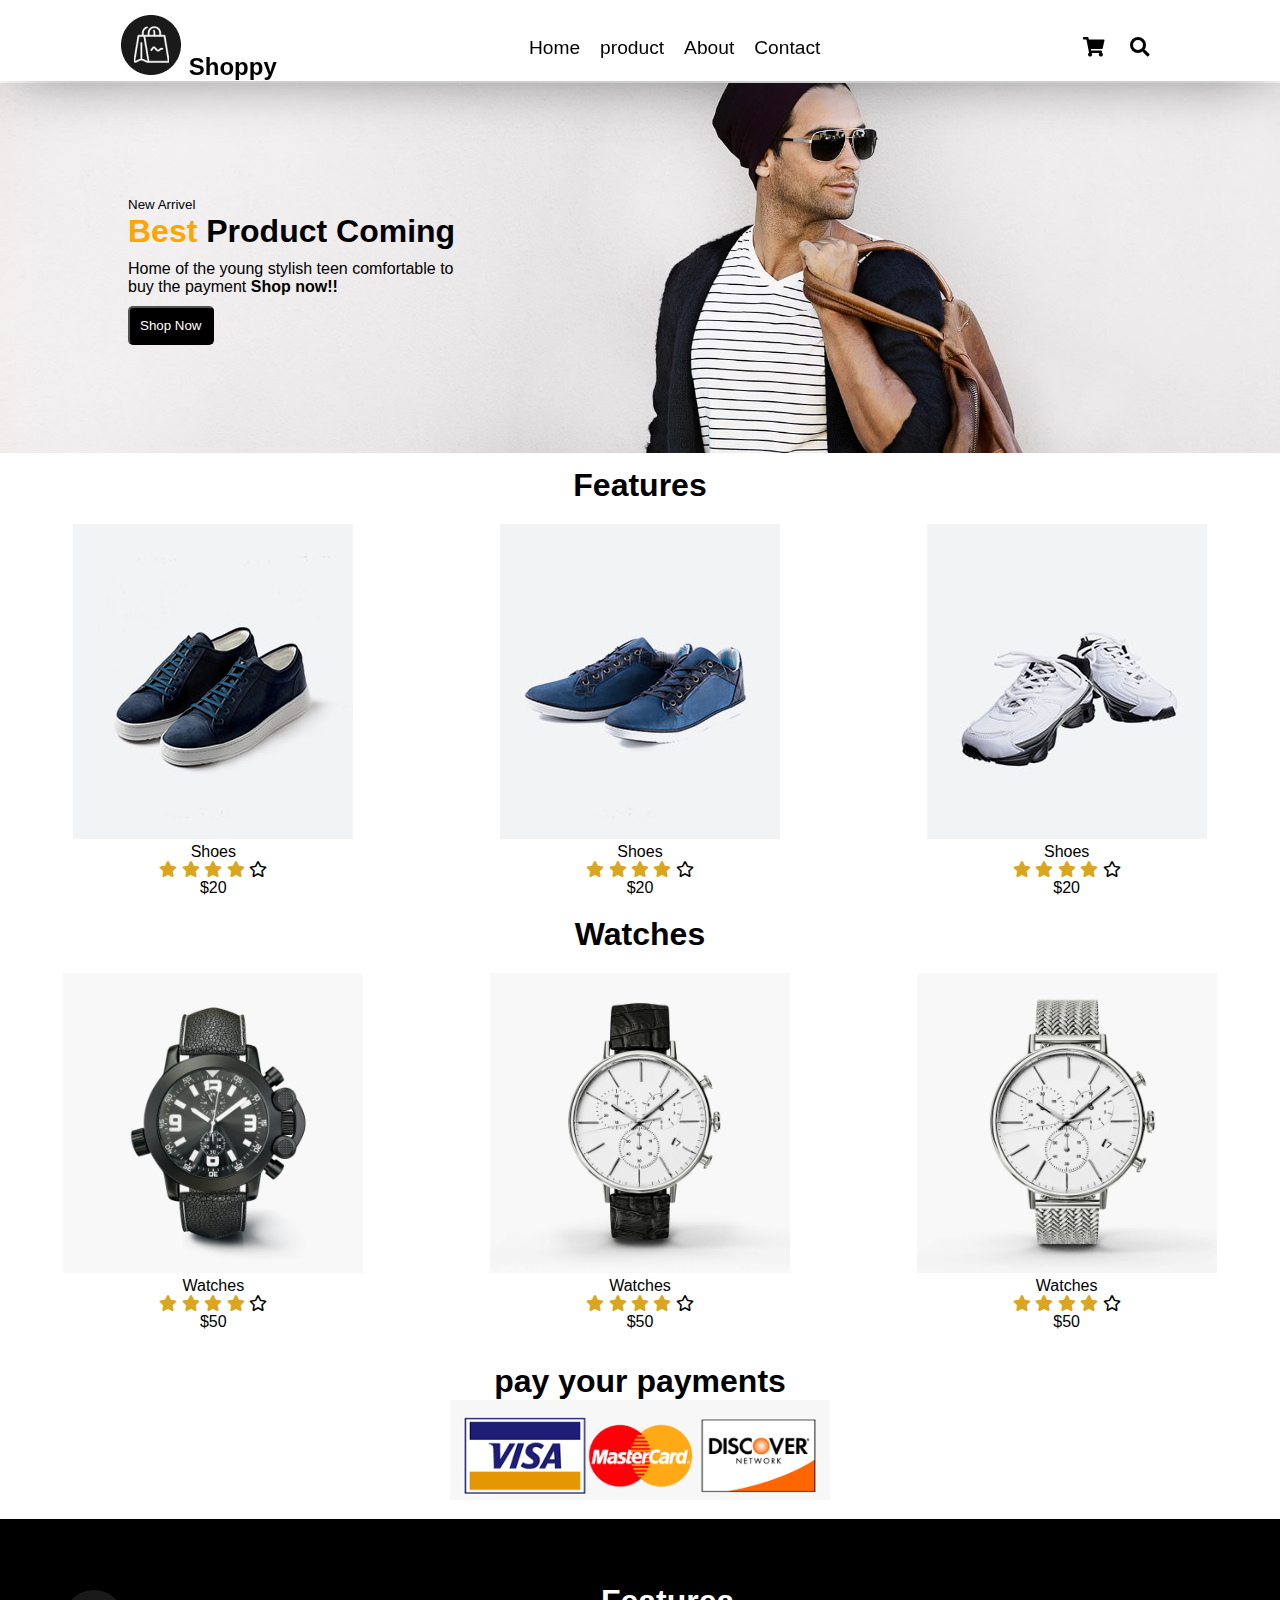
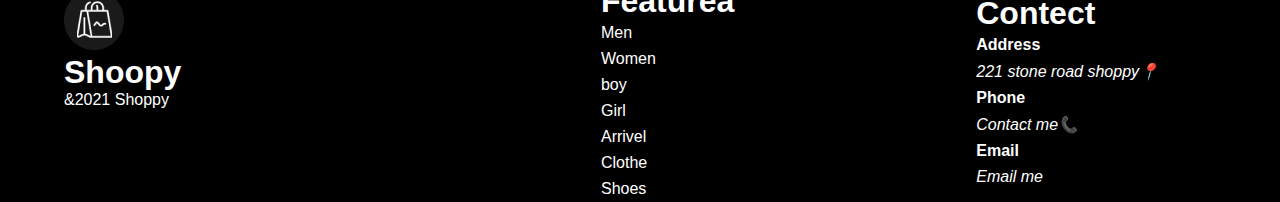
<file: index.html>
<!DOCTYPE html>
<html lang="en">
<head>
    <meta charset="UTF-8">
    <meta http-equiv="X-UA-Compatible" content="IE=edge">
    <meta name="viewport" content="width=device-width, initial-scale=1.0">
    <title>Shoppy || Ecommerce</title>
    <link rel="stylesheet" href="https://cdnjs.cloudflare.com/ajax/libs/font-awesome/5.15.4/css/all.min.css">
    <link rel="stylesheet" href="style.css">
</head>
    <body>
    

        <header>
            <div class="container">
                <div class="logo">
               <a href="index.html"> <img src="./img/logo.png" alt="">
                Shoppy</a>
                </div> 
                <nav>
                    <ul>
                        <li><a href="index.html">Home</a></li>
                        <li><a href="product.html">product</a></li>
                        <li><a href="about.html">About</a></li>
                        <li><a href="contect.html">Contact</a></li>
                    </ul>
                </nav>
                <div class="icons">
                    <i class="fas fa-shopping-cart"></i>
                    <i class="fas fa-search"></i>
                </div>
            </div>
        </header>

        <div class="show-case">
            <div class="left">
                <small>New Arrivel</small>
                <h1><span>Best</span> Product Coming</h1>
                <p>Home of the young stylish teen comfortable to <br/> buy the payment <strong>Shop now!!</strong></p>
                <button class="btn">Shop Now</button>
            </div>

            <div class="right">
                <img src="./img/back.jpg" alt="this is imagwe">
            </div>
        </div>

        <div class="fetures">
            <h1>Features</h1>
            <div class="card">
                <div class="card-1">
                    <div class="img-holder">
                        <img src="./img/product/7.jpg" alt="">
                    </div>
                    <div class="title">
                        Shoes
                    </div>
                    <div class="rates">
                        <i class="fas fa-star"></i>
                        <i class="fas fa-star"></i>
                        <i class="fas fa-star"></i>
                        <i class="fas fa-star"></i>
                        <i class="far fa-star"></i>
                    </div>
                    <div class="price">
                        $20
                    </div>
                </div>
                <div class="card-1">
                    <div class="img-holder">
                        <img src="./img/product/4.jpg" alt="">
                    </div>
                    <div class="title">
                        Shoes
                    </div>
                    <div class="rates">
                        <i class="fas fa-star"></i>
                        <i class="fas fa-star"></i>
                        <i class="fas fa-star"></i>
                        <i class="fas fa-star"></i>
                        <i class="far fa-star"></i>
                    </div>
                    <div class="price">
                        $20
                    </div>
                </div>
                <div class="card-1">
                    <div class="img-holder">
                        <img src="./img/product/2.jpg" alt="">
                    </div>
                    <div class="title">
                        Shoes
                    </div>
                    <div class="rates">
                        <i class="fas fa-star"></i>
                        <i class="fas fa-star"></i>
                        <i class="fas fa-star"></i>
                        <i class="fas fa-star"></i>
                        <i class="far fa-star"></i>
                    </div>
                    <div class="price">
                        $20
                    </div>
                </div>
            </div>
        
        </div>
        <div class="saacad">
            <h1>Watches</h1>
            <div class="item">
                <div class="items">
                    <div class="imges">
                        <img src="./img/product/watches/1.jpg" alt="">
                    </div>
                    <div class="name">
                        Watches
                    </div>
                    <div class="kahelid">
                        <i class="fas fa-star"></i>
                        <i class="fas fa-star"></i>
                        <i class="fas fa-star"></i>
                        <i class="fas fa-star"></i>
                        <i class="far fa-star"></i>
                    </div>
                    <div class="qiimo">
                        $50
                    </div>
                </div>
                <div class="items">
                    <div class="imges">
                        <img src="./img/product/watches/2.jpg" alt="">
                    </div>
                    <div class="name">
                        Watches
                    </div>
                    <div class="kahelid">
                        <i class="fas fa-star"></i>
                        <i class="fas fa-star"></i>
                        <i class="fas fa-star"></i>
                        <i class="fas fa-star"></i>
                        <i class="far fa-star"></i>
                    </div>
                    <div class="qiimo">
                        $50
                    </div>
                </div>
                <div class="items">
                    <div class="imges">
                        <img src="./img/product/watches/3.jpg" alt="">
                    </div>
                    <div class="name">
                        Watches
                    </div>
                    <div class="kahelid">
                        <i class="fas fa-star"></i>
                        <i class="fas fa-star"></i>
                        <i class="fas fa-star"></i>
                        <i class="fas fa-star"></i>
                        <i class="far fa-star"></i>
                    </div>
                    <div class="qiimo">
                        $50
                    </div>
                </div>
            </div>
        </div>


        <div class="payments">
            <h1>pay your payments</h1>
            <div class="imgoe">
                <img src="./img/download.png" alt="">
            </div>
        </div>

        <div class="footer">
            <div class="bidi">
                <img src="./img/logo.png" alt="">
                <h1>Shoopy</h1>
                <span>&2021 Shoppy</span>
            </div>
            <div class="dhexda">
                <h1>Featurea</h1>
                <p>Men</p>
                <p>Women</p>
                <p>boy</p>
                <p>Girl</p>
                <p>Arrivel</p>
                <p>Clothe</p>
                <p>Shoes</p>
            </div>
            <div class="midig">
                <h1>Contect</h1>
                <h4>Address</h4>
                <Address>221 stone road shoppy📍</Address>
                <h4>Phone</h4>
                <Address> <a href="tel:+2526928091">Contact me📞</a></Address>
                <h4>Email</h4>
                <Address> <a href="mail@gmail.com">Email me</a></Address>
            </div>

        </div>

    </body>

</html>
</file>
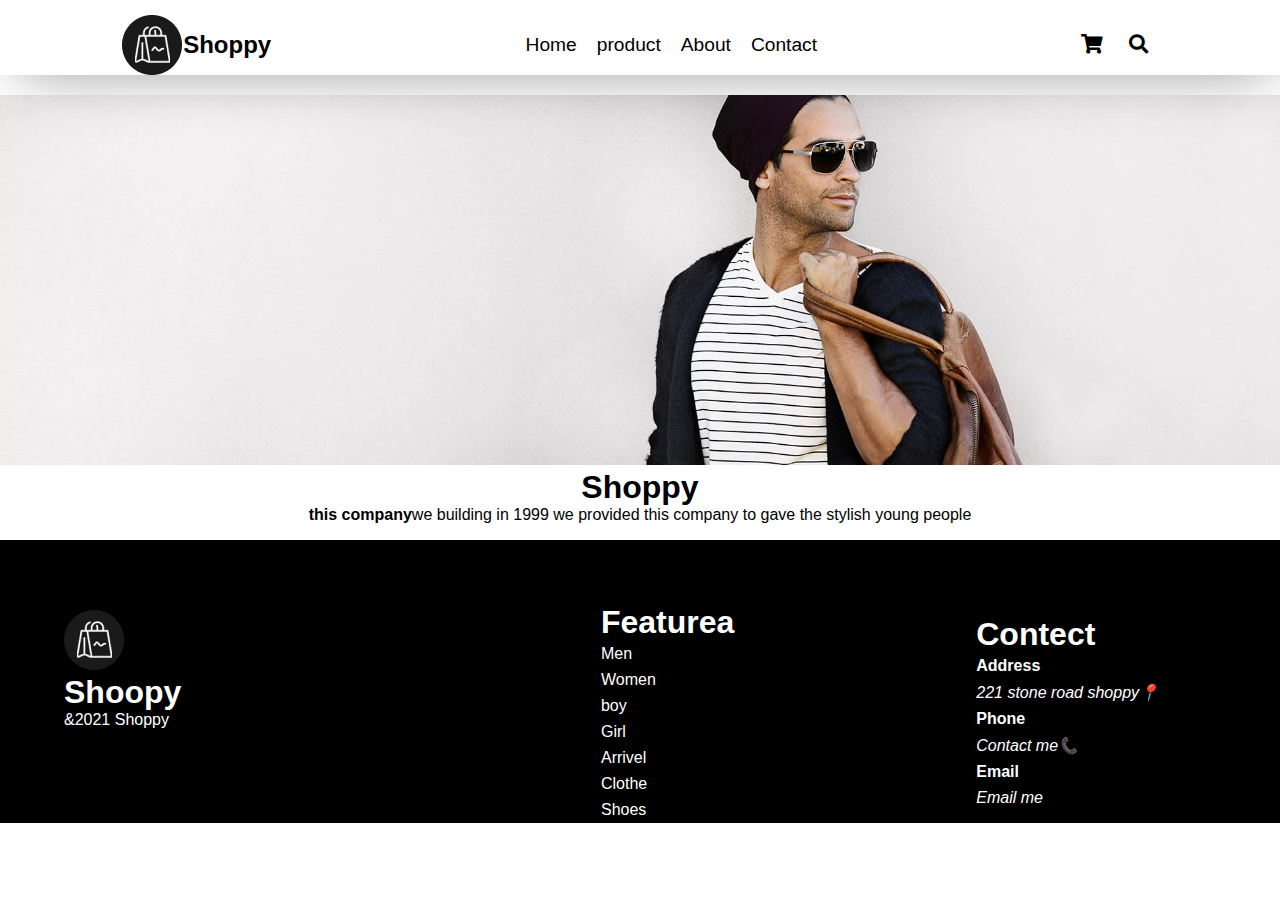
<file: about.html>
<!DOCTYPE html>
<html lang="en">
<head>
    <meta charset="UTF-8">
    <meta http-equiv="X-UA-Compatible" content="IE=edge">
    <meta name="viewport" content="width=device-width, initial-scale=1.0">
    <title>About || Shoppy</title>
    <link rel="shortcut icon" href="./img/logo.png" type="image/x-icon">
    <link rel="stylesheet" href="style.css">
    <link rel="stylesheet" href="https://cdnjs.cloudflare.com/ajax/libs/font-awesome/5.15.4/css/all.min.css">
</head>
<body>
    
    <header>
        <div class="container">
            <div class="logo">
            <img src="./img/logo.png" alt="">
            <a href="#">Shoppy</a>
            </div> 
            <nav>
                <ul>
                    <li><a href="index.html">Home</a></li>
                    <li><a href="product.html">product</a></li>
                    <li><a href="about.html">About</a></li>
                    <li><a href="contect.html">Contact</a></li>
                </ul>
            </nav>
            <div class="icons">
                <i class="fas fa-shopping-cart"></i>
                <i class="fas fa-search"></i>
            </div>
    </div>
    </header>

    <div class="section">
        <div class="center">
                <img src="./img/back.jpg" alt="">
        </div>
        <div class="hey">
            <h1>Shoppy</h1>
            <p><strong>this company</strong>we building in 1999 we provided this company to gave the stylish young people</p>
        </div>
    </div>
    <div class="footer">
        <div class="bidi">
            <img src="./img/logo.png" alt="">
            <h1>Shoopy</h1>
            <span>&2021 Shoppy</span>
        </div>
        <div class="dhexda">
            <h1>Featurea</h1>
            <p>Men</p>
            <p>Women</p>
            <p>boy</p>
            <p>Girl</p>
            <p>Arrivel</p>
            <p>Clothe</p>
            <p>Shoes</p>
        </div>
        <div class="midig">
            <h1>Contect</h1>
            <h4>Address</h4>
            <Address>221 stone road shoppy📍</Address>
            <h4>Phone</h4>
            <Address> <a href="tel:+2526928091">Contact me📞</a></Address>
            <h4>Email</h4>
            <Address> <a href="mail@gmail.com">Email me</a></Address>
        </div>

    </div>

</body>
</html>
</file>
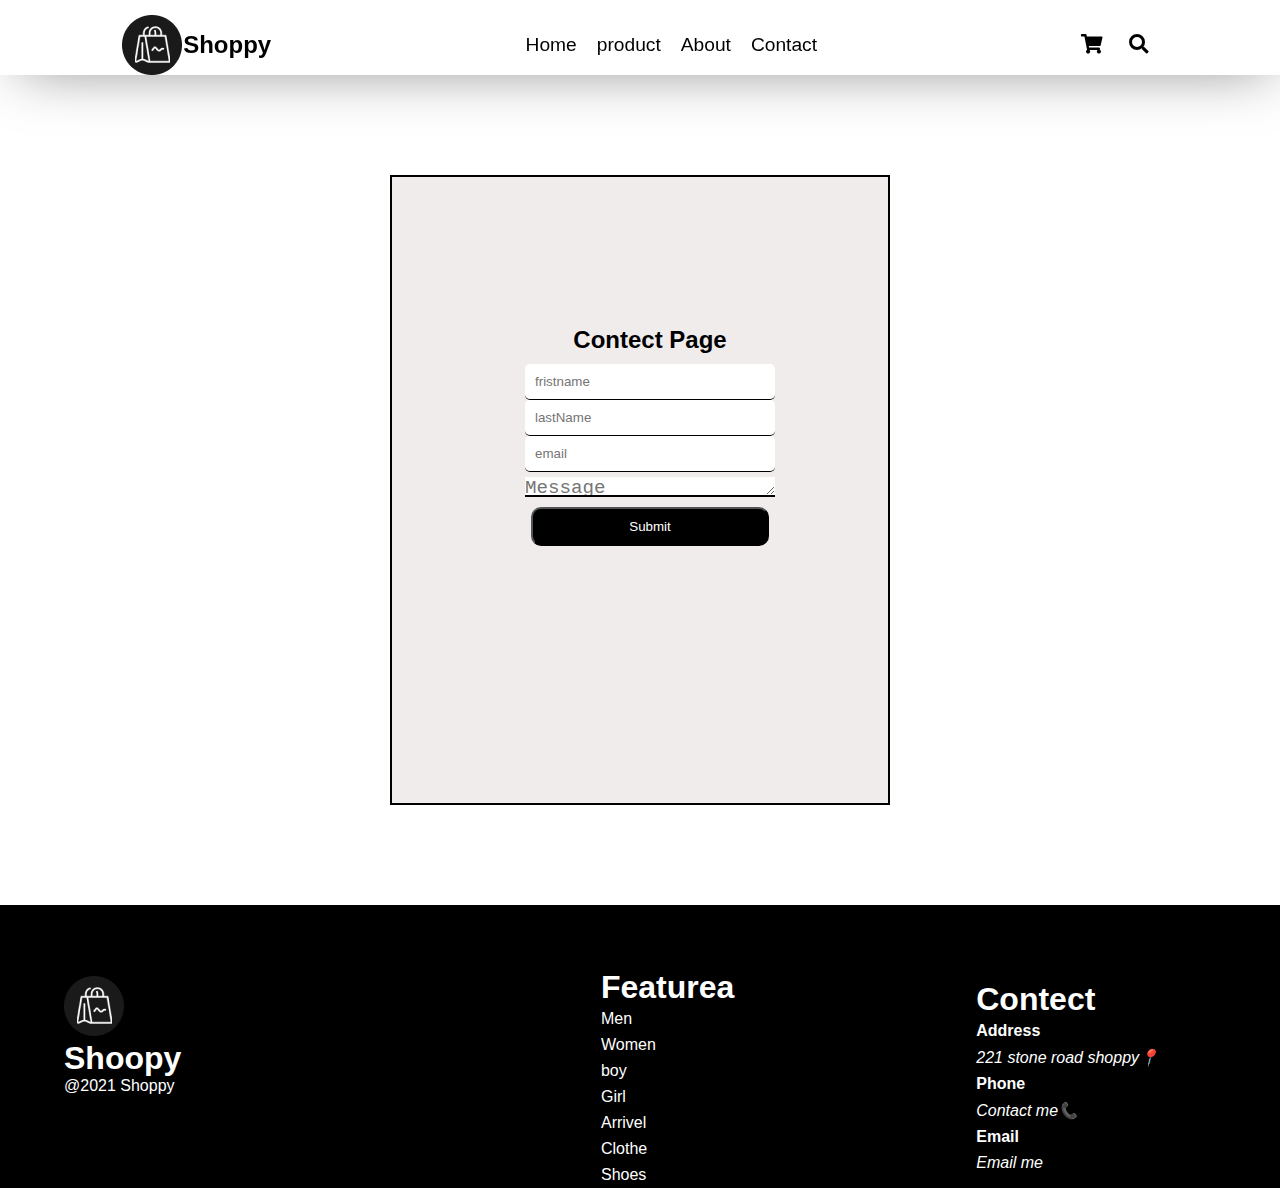
<file: contect.html>
<!DOCTYPE html>
<html lang="en">
<head>
    <meta charset="UTF-8">
    <meta http-equiv="X-UA-Compatible" content="IE=edge">
    <meta name="viewport" content="width=device-width, initial-scale=1.0">
    <title>Contact || Shoppy</title>
    <link rel="shortcut icon" href="./img/logo.png" type="image/x-icon">
    <link rel="stylesheet" href="style.css">
    <link rel="stylesheet" href="https://cdnjs.cloudflare.com/ajax/libs/font-awesome/5.15.4/css/all.min.css">
</head>
<body>
    <header>
        <div class="container">
            <div class="logo">
            <img src="./img/logo.png" alt="">
            <a href="#">Shoppy</a>
            </div> 
            <nav>
                <ul>
                    <li><a href="index.html">Home</a></li>
                    <li><a href="product.html">product</a></li>
                    <li><a href="about.html">About</a></li>
                    <li><a href="contect.html">Contact</a></li>
                </ul>
            </nav>
            <div class="icons">
                <i class="fas fa-shopping-cart"></i>
                <i class="fas fa-search"></i>
            </div>
    </div>
    </header>


    <main>
        <form>
            <h2>Contect Page</h2>
            
            <input type="text" id="fristname" placeholder="fristname">
            
            <input type="text" id="lastnamename" placeholder="lastName">
                
            <input type="email" id="email" placeholder="email">

            <textarea cols="1" rows="0" placeholder="Message"></textarea>
            <button type="submit" class="btn1">Submit</button>
        </form>
    </main>
    <div class="footer">
        <div class="bidi">
            <img src="./img/logo.png" alt="">
            <h1>Shoopy</h1>
            <span>@2021 Shoppy</span>
        </div>
        <div class="dhexda">
            <h1>Featurea</h1>
            <p>Men</p>
            <p>Women</p>
            <p>boy</p>
            <p>Girl</p>
            <p>Arrivel</p>
            <p>Clothe</p>
            <p>Shoes</p>
        </div>
        <div class="midig">
            <h1>Contect</h1>
            <h4>Address</h4>
            <Address>221 stone road shoppy📍</Address>
            <h4>Phone</h4>
            <Address> <a href="tel:+2526928091">Contact me📞</a></Address>
            <h4>Email</h4>
            <Address> <a href="mail@gmail.com">Email me</a></Address>
        </div>

    </div>
</body>
</html>
</file>
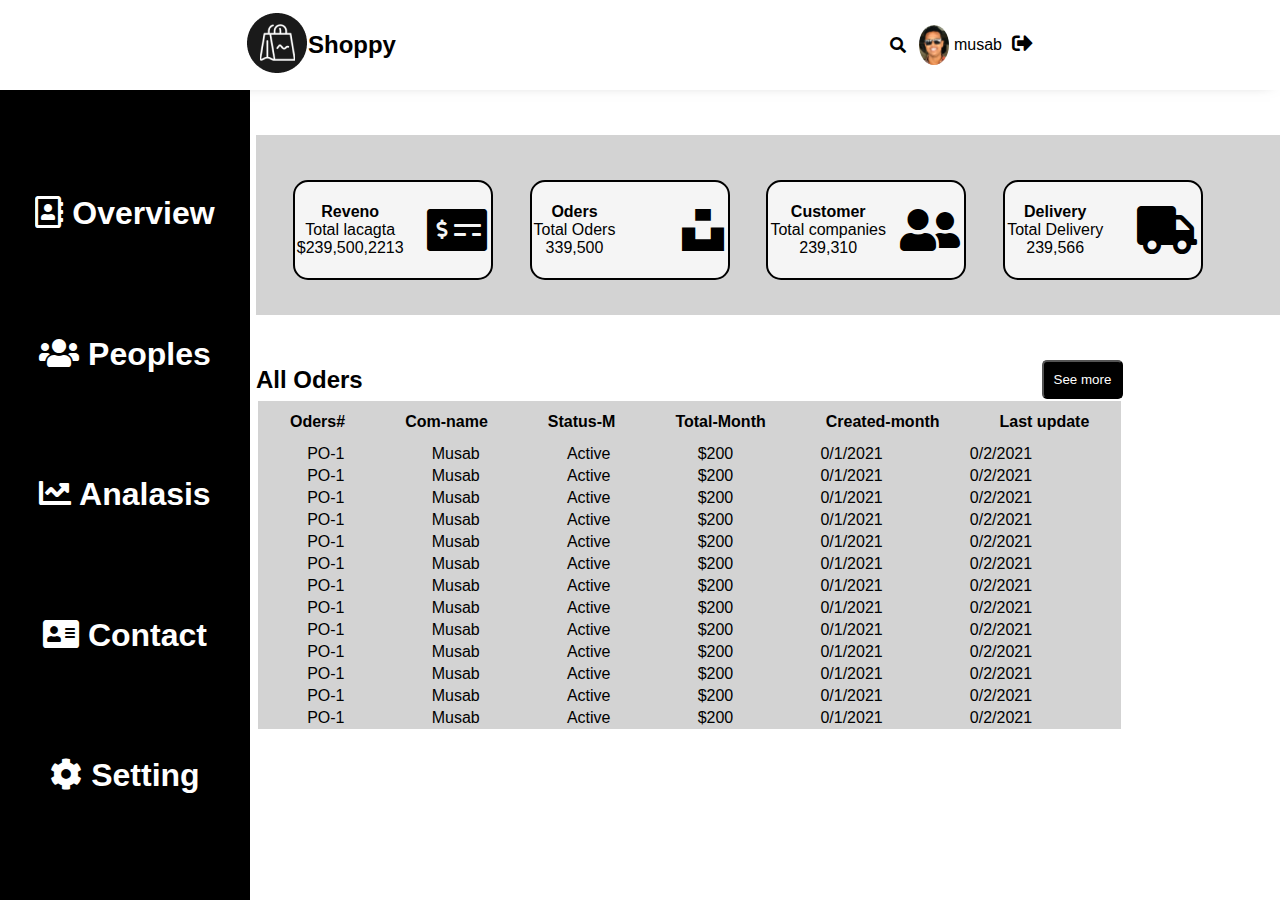
<file: dashboard.html>
<!DOCTYPE html>
<html lang="en">
<head>
    <meta charset="UTF-8">
    <meta http-equiv="X-UA-Compatible" content="IE=edge">
    <meta name="viewport" content="width=device-width, initial-scale=1.0">
    <title>Document</title>
    <link rel="stylesheet" href="https://cdnjs.cloudflare.com/ajax/libs/font-awesome/5.15.4/css/all.min.css">
    <link rel="stylesheet" href="style.css">
</head>
<body>

    <div class="madaxa">
        <div class="dhinac">
            <a href="./index.html"><img src="./img/logo.png" alt=""></a> 
            <h2>Shoppy</h2>
        </div>
       
       <div class="side">
           <i class="fas fa-search"></i>
           <img src="./img/muhaned (2).jpg" alt="">
           musab
           <i class="fas fa-sign-out-alt"></i>
       </div>
    </div>
    <aside>
        <h1><i class="far fa-address-book"></i> Overview </h1>
        <h1><i class="fas fa-users"></i> Peoples </h1>
        <h1><i class="fas fa-chart-line"></i> Analasis </h1>
        <h1><i class="fas fa-address-card"></i> Contact </h1>
        <h1><i class="fas fa-cog"></i> Setting </h1>
    </aside>
    <div class="mada">
        <div class="boxes">
            <div class="col">
                <h4>Reveno</h4>
                <p>Total lacagta</p>
                <p>$239,500,2213</p>
            </div>
            <div class="ico">
                <i class="fas fa-money-check-alt"></i>
            </div>
        </div>
        <div class="boxes">
            <div class="col" id="col-1">
                <h4>Oders</h4>
                <p>Total Oders</p>
                <p>339,500</p>
            </div>
            <div class="ico">
                <i class="fab fa-unsplash"></i>
             </div>
        </div>
        <div class="boxes">
            <div class="col" id="col-2">
                <h4>Customer</h4>
                <p>Total companies</p>
                <p>239,310</p>
            </div>
            <div class="ico">
                <i class="fas fa-user-friends"></i>
            </div>
        </div>
        <div class="boxes">
            <div class="col" id="col-4">
                <h4>Delivery</h4>
                <p>Total Delivery</p>
                <p>239,566</p>
            </div>
            <div class="ico">
                <i class="fas fa-truck"></i>
            </div>
        </div>
    </div>

    <div class="oders">
        <div class="menu">
            <h2>All Oders</h2>
            <button type="submit" class="btn2">See more</button>
        </div>
        <table>
            <tr>
                <th>Oders#</th>
                <th>Com-name</th>
                <th>Status-M</th>
                <th>Total-Month</th>
                <th>Created-month</th>
                <th>Last update</th>
            </tr>
            <tr>
                <td>PO-1</td>
                <td>Musab</td>
                <td>Active</td>
                <td>$200</td>
                <td>0/1/2021</td>
                <td>0/2/2021</td>
                
            </tr>
            <tr>
                <td>PO-1</td>
                <td>Musab</td>
                <td>Active</td>
                <td>$200</td>
                <td>0/1/2021</td>
                <td>0/2/2021</td>
                
            </tr>
            <tr>
                <td>PO-1</td>
                <td>Musab</td>
                <td>Active</td>
                <td>$200</td>
                <td>0/1/2021</td>
                <td>0/2/2021</td>
                
            </tr>
            <tr>
                <td>PO-1</td>
                <td>Musab</td>
                <td>Active</td>
                <td>$200</td>
                <td>0/1/2021</td>
                <td>0/2/2021</td>
                
            </tr>
            <tr>
                <td>PO-1</td>
                <td>Musab</td>
                <td>Active</td>
                <td>$200</td>
                <td>0/1/2021</td>
                <td>0/2/2021</td>
                
            </tr>
            <tr>
                <td>PO-1</td>
                <td>Musab</td>
                <td>Active</td>
                <td>$200</td>
                <td>0/1/2021</td>
                <td>0/2/2021</td>
                
            </tr>
            <tr>
                <td>PO-1</td>
                <td>Musab</td>
                <td>Active</td>
                <td>$200</td>
                <td>0/1/2021</td>
                <td>0/2/2021</td>
                
            </tr>
            <tr>
                <td>PO-1</td>
                <td>Musab</td>
                <td>Active</td>
                <td>$200</td>
                <td>0/1/2021</td>
                <td>0/2/2021</td>
                
            </tr>
            <tr>
                <td>PO-1</td>
                <td>Musab</td>
                <td>Active</td>
                <td>$200</td>
                <td>0/1/2021</td>
                <td>0/2/2021</td>
                
            </tr>
            <tr>
                <td>PO-1</td>
                <td>Musab</td>
                <td>Active</td>
                <td>$200</td>
                <td>0/1/2021</td>
                <td>0/2/2021</td>
                
            </tr>
            <tr>
                <td>PO-1</td>
                <td>Musab</td>
                <td>Active</td>
                <td>$200</td>
                <td>0/1/2021</td>
                <td>0/2/2021</td>
                
            </tr>
            <tr>
                <td>PO-1</td>
                <td>Musab</td>
                <td>Active</td>
                <td>$200</td>
                <td>0/1/2021</td>
                <td>0/2/2021</td>
                
            </tr>
            <tr>
                <td>PO-1</td>
                <td>Musab</td>
                <td>Active</td>
                <td>$200</td>
                <td>0/1/2021</td>
                <td>0/2/2021</td>
                
            </tr>
        </table>
        <div class="active"></div>
    </div>
</body>
</html>
</file>
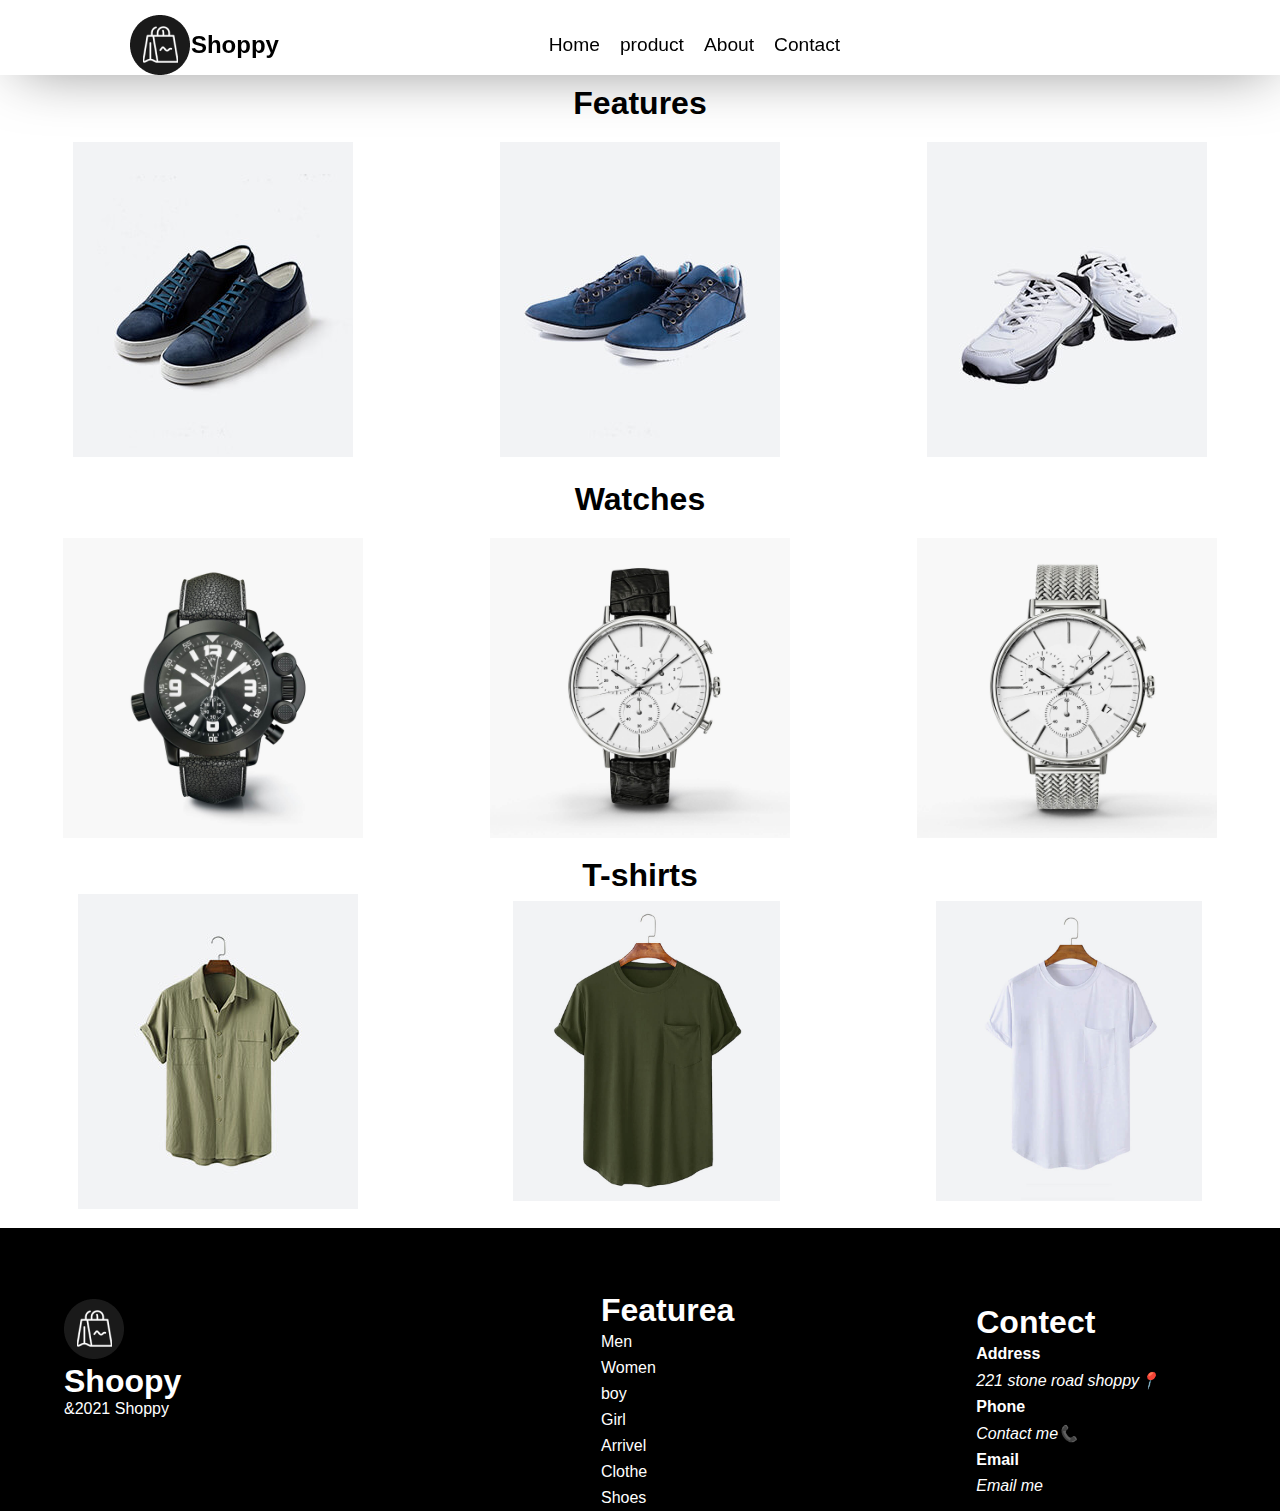
<file: product.html>
<!DOCTYPE html>
<html lang="en">
<head>
    <meta charset="UTF-8">
    <meta http-equiv="X-UA-Compatible" content="IE=edge">
    <meta name="viewport" content="width=device-width, initial-scale=1.0">
    <title>Document</title>
    <link rel="stylesheet" href="style.css">
</head>
<body>
    <header>
        <div class="container">
            <div class="logo">
               <img src="./img/logo.png" alt="">
               <a href="#">Shoppy</a>
            </div> 
            <nav>
                <ul>
                    <li><a href="index.html">Home</a></li>
                    <li><a href="product.html">product</a></li>
                    <li><a href="about.html">About</a></li>
                    <li><a href="contect.html">Contact</a></li>
                </ul>
            </nav>
            <div class="icons">
                <i class="fas fa-shopping-cart"></i>
                <i class="fas fa-search"></i>
            </div>
       </div>
    </header>

    

    <div class="fetures">
        <h1>Features</h1>
        <div class="card">
            <div class="card-1">
                <div class="img-holder">
                    <img src="./img/product/7.jpg" alt="">
                </div>
                
            </div>
            <div class="card-1">
                <div class="img-holder">
                    <img src="./img/product/4.jpg" alt="">
                </div>
            </div>
            <div class="card-1">
                <div class="img-holder">
                    <img src="./img/product/2.jpg" alt="">
                </div>
            </div>
        </div>
       
    </div>
    <div class="saacad">
        <h1>Watches</h1>
        <div class="item">
            <div class="items">
                <div class="imges">
                    <img src="./img/product/watches/1.jpg" alt="">
                </div>
            </div>
            <div class="items">
                <div class="imges">
                    <img src="./img/product/watches/2.jpg" alt="">
                </div>
            </div>
            <div class="items">
                <div class="imges">
                    <img src="./img/product/watches/3.jpg" alt="">
                </div>
                
            </div>
        </div>
    </div>

    <div class="dress">
        <h1>T-shirts</h1>
        <div class="t">
            <div class="shirtes">
                <div class="imgt">
                    <img src="./img/product/23.jpg" alt="">
                </div>
            </div>
            <div class="shirtes">
                <div class="imgt">
                    <img src="./img/product/26.jpg" class="imged" alt="">
                </div>
            </div>
            <div class="shirtes">
                <div class="imgt">
                    <img src="./img/product/24.jpg" class="imged" alt="">
                </div>
            </div>
        </div>
    </div>
    <div class="footer">
        <div class="bidi">
            <img src="./img/logo.png" alt="">
            <h1>Shoopy</h1>
            <span>&2021 Shoppy</span>
        </div>
        <div class="dhexda">
            <h1>Featurea</h1>
            <p>Men</p>
            <p>Women</p>
            <p>boy</p>
            <p>Girl</p>
            <p>Arrivel</p>
            <p>Clothe</p>
            <p>Shoes</p>
        </div>
        <div class="midig">
            <h1>Contect</h1>
            <h4>Address</h4>
            <Address>221 stone road shoppy📍</Address>
            <h4>Phone</h4>
            <Address> <a href="tel:+2526928091">Contact me📞</a></Address>
            <h4>Email</h4>
            <Address> <a href="mail@gmail.com">Email me</a></Address>
        </div>

    </div>
</body>
</html>
</file>
<file: style.css>
/* importing
@import url('https://fonts.googleapis.com/css2?family=Lato:ital,wght@0,100;0,300;1,100;1,400;1,900&family=Montserrat:ital,wght@0,200;0,300;0,500;0,600;1,100;1,400;1,600&family=Poppins:ital,wght@0,100;0,200;0,400;0,700;1,100;1,400&display=swap');

/*varibles*/

:root{
    --dark:orange;
}

/*the main html*/
*{
    padding: 0%;
    margin: 0%;
    list-style: none;
    text-decoration: none;
    box-sizing: border-box;
}
body{
    font-family: 'Montserrat',sans-serif;
}
header{
    padding-top: 1.2%;
    position: sticky;
    top: 0%;
    height: 17%;
    width: 100%;
    z-index: 5000;
    background: white;
    box-shadow: 5px 5px 60px -15px rgba(0,0,0,0.56);
}

.container{
    display: flex;
    align-items: center;
    justify-content: space-around;
}

.logo{
    display: flex;
    align-items: center;
    justify-content: center;
    
}
.logo a{
color: black;
font-size: 1.5rem;
font-weight: bolder;
}
.logo img{
    cursor: pointer;
}

nav ul {
    display: flex;
    justify-content: center;
    align-items: center;
}
nav ul li a{
    color: black;
    padding: 10px;
    font-size: 1.2em;
    transition: all 500ms ease-in-out;
}
nav ul li a:hover{
    color: orange;
}

.icons{
    font-size: 1.2em;
    cursor: pointer;
    
}
.icons i {
    margin: 0 10px;
}

/*ShowCase*/

.show-case{
    height: 50%;
    width: 100%;
    position: relative;
    margin-top: 0.1%;
    
}
.right img{
    z-index: 5000;
    object-fit: contain;
    width: 100%;
    height: 50%;
}
.left{
    position: absolute;
    top: 30%;
    left: 10%;
}
.left span{
    color: orange;
}
.left p{
    margin-top: 10px;
}
.btn{
    margin-top: 10px;
    padding: 10px;
    border-radius: 5px ;
    outline: none;
    background: black;
    color: white;
    cursor: pointer;
    transition: all 500ms ease-in-out;
}
.btn:hover{
    background: white;
    color: black ;
}

/* features */

.fetures{
    
    height: 50%;
    margin-top: 10px;

    
}
.fetures h1{
  text-align: center;
}

.card{
    display: flex;
    align-items: center;
    justify-content: space-around;
    margin-top: 20px;
    flex-wrap: wrap;
}
.card-1{
    text-align: center;
    cursor: pointer;
}
.card-1 > .img-holder img:hover{
    opacity: 0.54;
    transition: all 500ms ease-in-out;
} 

 
/*watches*/

.saacad{
    width: 100%;
    height: 50%;
    margin-top: 1.5%;
}
.saacad h1{
    text-align: center;
}
.item{
    display: flex;
    align-items: center;
    justify-content: space-around;
    margin-top: 20px;
    flex-wrap: wrap;
}
.items > .imges img{

    object-fit: contain;
    height: 300px;
    text-align: center;
}
.items{
    
    text-align: center;
}
.items > .imges img:hover{
    opacity: 0.54;
    transition: all 500ms ease-in-out;
} 


/*payments*/

.payments{
    width: 100%;
    height: 20%;
    margin-top: 2.5%;
   
}
.payments h1{
    text-align: center;
}
.payments .imgoe {
    text-align: center;
}
.imgoe img{
   object-fit: contain;
   height: 100px;
  

}

/*products*/

.dress{
    width: 100%;
    height: 50%;
    margin-top: 1.2%;
}
.dress h1{
    text-align: center;
}
.t{
    display: flex;
    align-items: center;
    justify-content: space-around;
}

.imged{
    object-fit: contain;
    height: 300px;
}
/*Footer*/

.footer{
    width: 100%;
    height: 70%;
    margin-top: 1.2%;
    
    background: black;
    color: white;
    position: relative;
    display: flex;
    align-items: center;
    justify-content: space-around;
    padding-top: 5%;
}

.bidi {
    position: absolute;
    top: 25%;
    left: 5%;
    
}

.card-1 i.fas,.items i.fas{
    color: goldenrod;
}

.midig a{

    color: white;
}
.midig h4, .midig address{
    padding: 4px 0;
}
.dhexda p{
    padding: 4px 0;
}
.dhexda{
    margin-left: 30rem;
}

/*contact page*/

main{
    height: 70vh;
    max-height: 90vh;
    max-width: 80vw;
    width: 500px;
    margin: 100px auto;
    border: 2px solid black;
    background: #f0ecec;
}
form{
    display: flex;
    align-items: center;
    justify-content: center;
    flex-direction: column;
    margin-left: 20px;
    margin-top: 30%;
    
}
form h2{
    margin-bottom: 10px;
}

input{
    outline: none;
    border: none; 
    border-bottom: 1px solid black;
    padding: 10px 10px;
    border-radius: 5px ;
    width: 250px;
}
textarea{
    margin-top: 5px;
    outline: none;
    border: none;
    border-bottom: 2px solid black;
    padding: 0%;
    height: 20px;
    width: 250px;
    font-size: 1.2rem;
}

.btn1{
    padding: 10px;
    width: 50%;
    margin-top: 10px;
    border-radius: 10px;
    background: black;
    color: white;
}
.btn1:hover{
    background: white;
    color: black;
}

/*Dashbord page*/

.madaxa{
    display: flex;
    align-items: center;
    justify-content: space-around;
    background: white;
    box-shadow: 5px 5px 15px -15px rgba(0,0,0,0.56);
    padding: 1% 0;
    cursor: pointer;
}
.dhinac{
    display: flex;
    align-items: center;
    justify-content: center;
}
.side{
    display: flex;
    align-items: center;
    justify-content: center;
}
.side img{
    object-fit: contain;
    height: 40px;
    border-radius: 50%;
    margin-left: 13px;
    margin-right: 5px;
    cursor: pointer;

}
.side img:hover{
    opacity: 0.56;
}
i.fa-sign-out-alt{
    margin-left: 10px ;
    font-size: 1.3rem;
    cursor: pointer;
}

/*aside*/

aside{
    height: 100vh;
    max-height: 90vh;
    width: 60vw;
    max-width: 250px;
    border: 2px solid black;
    background: rgb(21, 135, 228);
    color: white;
    display: flex;
    flex-direction: column;
    align-items: center;
    justify-content: space-evenly;
    text-align: start;
    background: black;
}
aside i.far{
    text-align: start;
    
}

.mada{
    position: absolute;
    left: 20%;
    top: 15%;
    width: 80%;
    height: 20%;
    background: lightgray;
    display: flex;
    align-items: center;
    justify-content: space-evenly;
    padding-right: 50px ;

   
}

.boxes{
    border: 2px solid black;
    width: 200px;
    height: 100px;
    display: flex;
    align-items: center;
    justify-content: space-between;
    margin-left: 10px;
    margin-top: 10px;
    background: whitesmoke;
    border-radius: 15px;
    
}
.col{
    text-align: center;
    padding-left: 2px;
}
.ico i{
    font-size: 3rem;
    padding-right: 4px ;
}
.menu{
    display: flex;
    align-items: center;
    justify-content: space-between;
}
.btn2{
    padding: 10px;
    color: white;
    border-radius: 5px;
    background: black;
}

.oders{
    position: absolute;
    left: 20%;
    top: 40%;
    /* display: flex;
    align-items: center;
    justify-content: space-between; */
    /* width: 50%;
    height: 70%; */
    /* flex: 1; */
}
table tr {
    border: 2px solid lightgray;
    display: flex;
    align-items: center;
    justify-content: space-evenly;
    background: lightgrey;
    text-align: start;
}
table tr th{
    padding: 10px 30px;text-align: end
}
table td{
    margin-right: 40px;
   
}


/*About*/


.section{
    width: 100%;
    height: 50%;
}
.center img{
    object-fit: contain;
    width: 100%;
   margin-top: 20px;
    
}
.hey{
    text-align: center;
}
</file>
